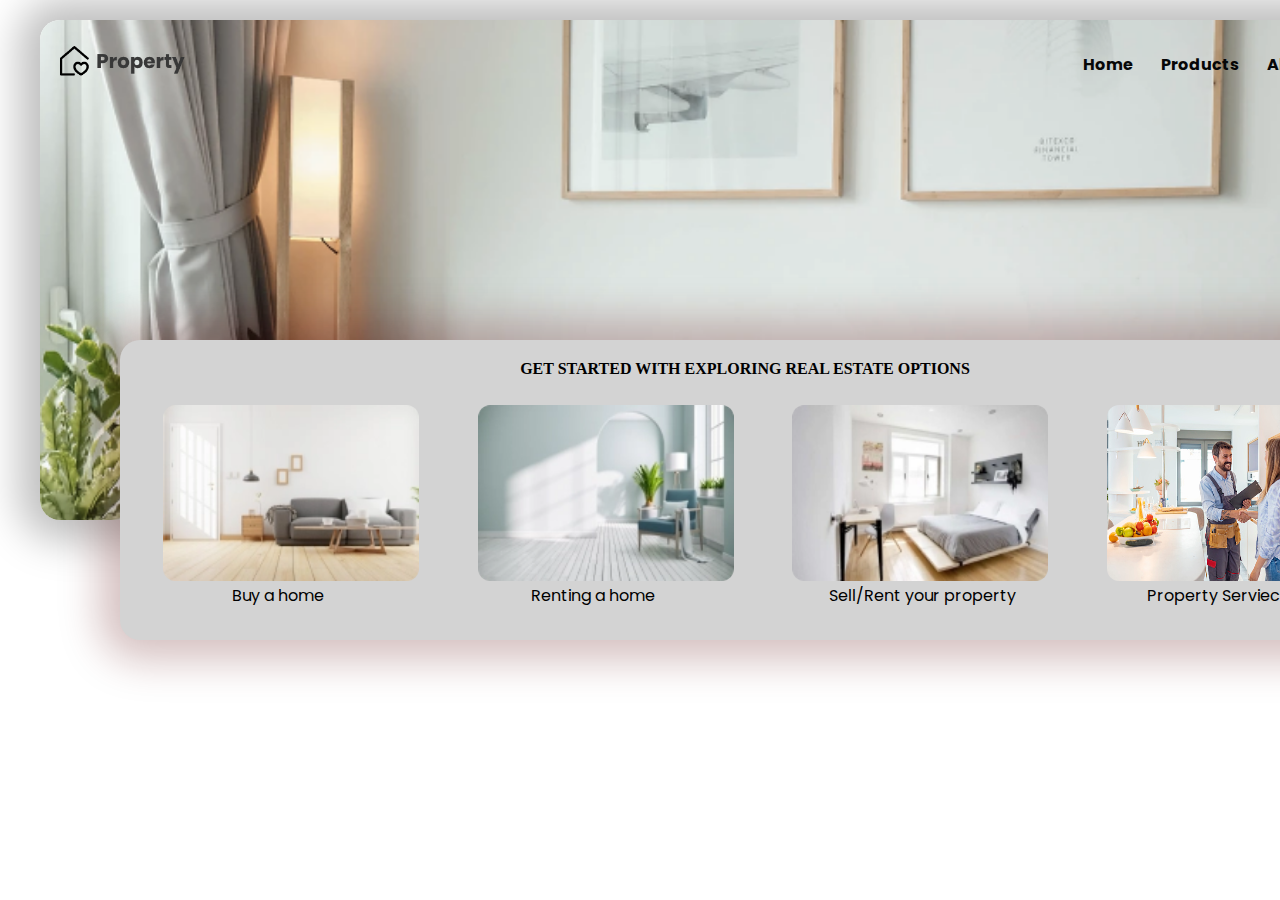
<file: index.html>
<!DOCTYPE html>
<html lang="en">
<head>
   <meta charset="UTF-8">
    <meta http-equiv="X-UA-Compatible" content="IE=edge">
    <meta name="viewport" content="width=device-width, initial-scale=1.0">
    <title>Property Website</title>
    <link rel="stylesheet" type="text/css" href="css/indexstyle.css">
</head>
<body>
   <div class="p1">
      <div class="container">
         <div class="topcard">
            <div class="inner">
            <div class="card-front">
               <div class="navbar">
                  <div class="logo">
                     <img src="images/logo.png" width="125px">
                  </div>
                  <nav>
                     <ul>
                        <li><a href="index.html">Home</a></li>
                        <li><a href="#">Products</a></li>
                        <li><a href="#abt">About</a></li>
                        <li><a href="#">Contact</a></li>
                    </ul>
                  </nav>
                  <button onclick="menutoggle()" class="dropbtn"></button>
               </div>
               <div id="myDropdown" class="dropdown-content menu active">
                  <ul>
                     <li><img src="images/user.png"><a href="#">My Profile</a></li>
                     <li><img src="images/home.png"><a href="myproperty.php">My Property</a></li>
                     <li><img src="images/shortlist.png"><a href="wishlist.php">Shortlist</a></li>
                     <li><img src="images/serv.jpg"><a href="myservices.php">My services</a></li>
                     <li><img src="images/logout.png"><a href="logout.php">Log out</a></li>
                  </ul>
               </div>
            </div>
         </div>
         </div>
         <div class="box">
            <div class="heading">
               <h6>GET STARTED WITH EXPLORING REAL ESTATE OPTIONS</h6>
            </div>
            <div class="row">
               <div class="col1">
                  <a href="buysell.php"><img src="images/pic23.webp" ></a>
                  <h4>Buy a home</h4>
               </div>
               <div class="col2">
                  <a href="buyer.php"><img src="images/pic24.webp"></a>
                   <h4>Renting a home</h4>
               </div>
               <div class="col3">
                  <a href="sellerform.html"><img src="images/pic26.webp"></a>
                  <h4>Sell/Rent your property</h4>
              </div>
              <div class="col4">
                 <a href="services form.html"><img src="images/pic20.jpg"></a>
               <h4>Property Serviecs</h4>
           </div>
            </div>
        </div>
      </div>
   </div> 
  <script>
        function menutoggle() {
           document.getElementById("myDropdown").classList.toggle("show");
         }
         window.onclick = function(event) {
            if (!event.target.matches('.dropbtn')) {
               var dropdowns = document.getElementsByClassName("dropdown-content");
               var i;
               for (i = 0; i < dropdowns.length; i++) {
                  var openDropdown = dropdowns[i];
                  if (openDropdown.classList.contains('show')) {
                     openDropdown.classList.remove('show');
                  }
               }
            }
         }
  </script>
</body>
</html>
</file>
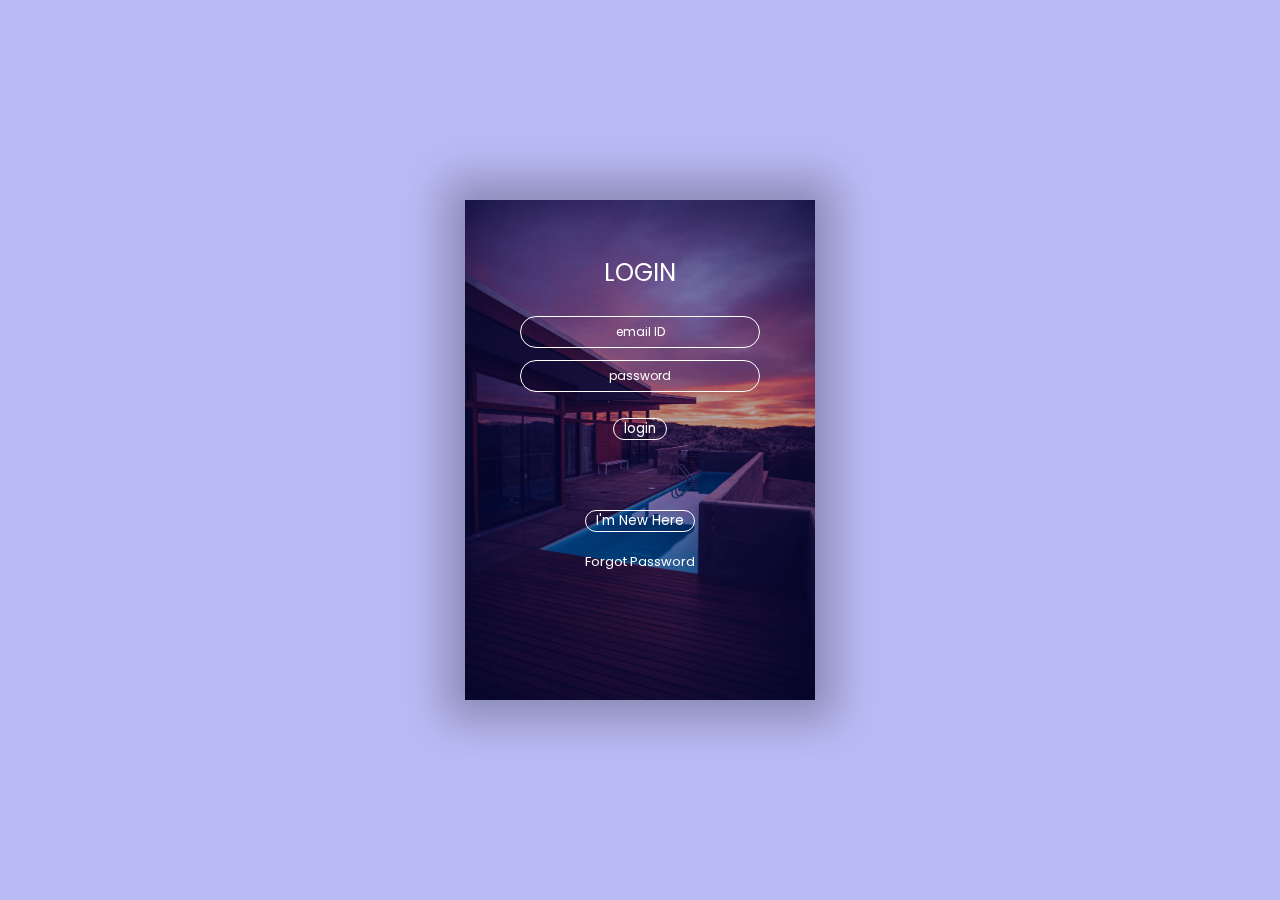
<file: login form.html>
<!DOCTYPE html>
<html lang="en">
<head>
    <meta charset="UTF-8">
    <meta http-equiv="X-UA-Compatible" content="IE=edge">
    <meta name="viewport" content="width=device-width, initial-scale=1.0">
    <title>login form</title>
    <link rel="stylesheet" href="css/loginformstyle.css">
</head>
<body>
    <div class="form">
        <div class="card">
            <div class="inner">
                <div class="card-front">
                    <h2>LOGIN</h2>
                    <form action="verify.php" method="post">
                        <input type="email" class="email" name="email" placeholder="email ID" required>
                        <input type="password" class="password" name="password" placeholder="password" required>
                        <input type="submit" class="submit" name="submit" value="login"> 
                    </form>
                    <button type="button" class="btn" onclick="btnsignup()">I'm New Here</button>
                    <a href="#">Forgot Password</a>
                </div>
            </div>
        </div>
    </div>
    <script>
        function btnsignup(){
            document.location.href="signup form.html"
        }
    </script>
</body>
</html>
</file>
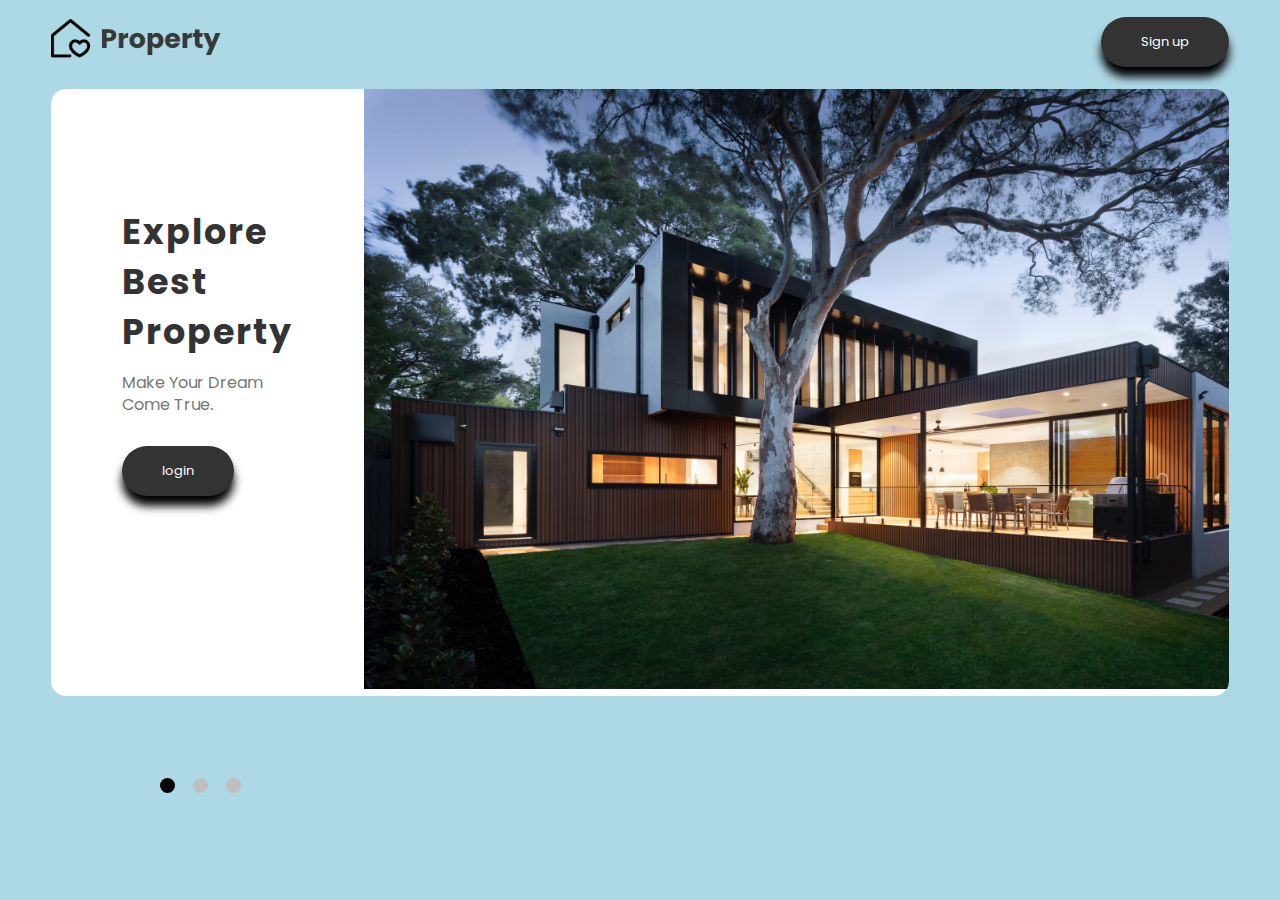
<file: login page.html>
<!DOCTYPE html>
<html lang="en">
<head>
<title>Property Website</title>
<link rel="stylesheet" type="text/css" href="css/loginstyle.css">
</head>
<body onload="slider()">
    <div class="total">
        <nav>
            <div class="logo">
                <img src="images/logo.png">
            </div>
            <!--  <div class="heading"><h1>SELLER'S PAGE</h1></div> -->
            <button type="button" onclick="btnclicksignup()">Sign up</button>
            <!--<img src="images/menu.png" class="menu-icon"> -->
        </nav>
        <div class="box">
            <div class="col1">
                <h1>Explore <br> Best Property</h1>
                <p>Make Your Dream Come True.</p>
                <button type="button" onclick="btnclicked()">login</button>
            </div>
            <div class="col2">
                <img src="images/pic5.jpg" style="height: 600px; width: 1000px" id="banner" >
            </div>
            <ul>
                <li class="btn active"></li>
                <li class="btn"></li>
                <li class="btn"></li>
            </ul>

            <div class="1col"></div>
        </div>
    </div>
<script type="text/javascript">
    var btn =document.getElementsByClassName("btn");
    var banner = document.getElementById("banner");
    var images = new Array(
        "images/pic5.jpg",
        "images/pic6.jpg",
        "images/pic3.png"
    )
    var len=images.length;
    var i=0;
    function slider(){
        if(i>len-1){
            i=0;
        }
        banner.src=images[i];
        animation();
        btn[i].classList.add("active");
        i++;
        setTimeout('slider()',3000);
    }
    function animation()
    {

        for(b of btn){
        b.classList.remove("active");
        }
    }
    function btnclicked(){
        document.location.href="login form.html";
    }

    function btnclicksignup(){
        document.location.href="signup form.html";
    }
     
</script>
</body>
</html>
</file>
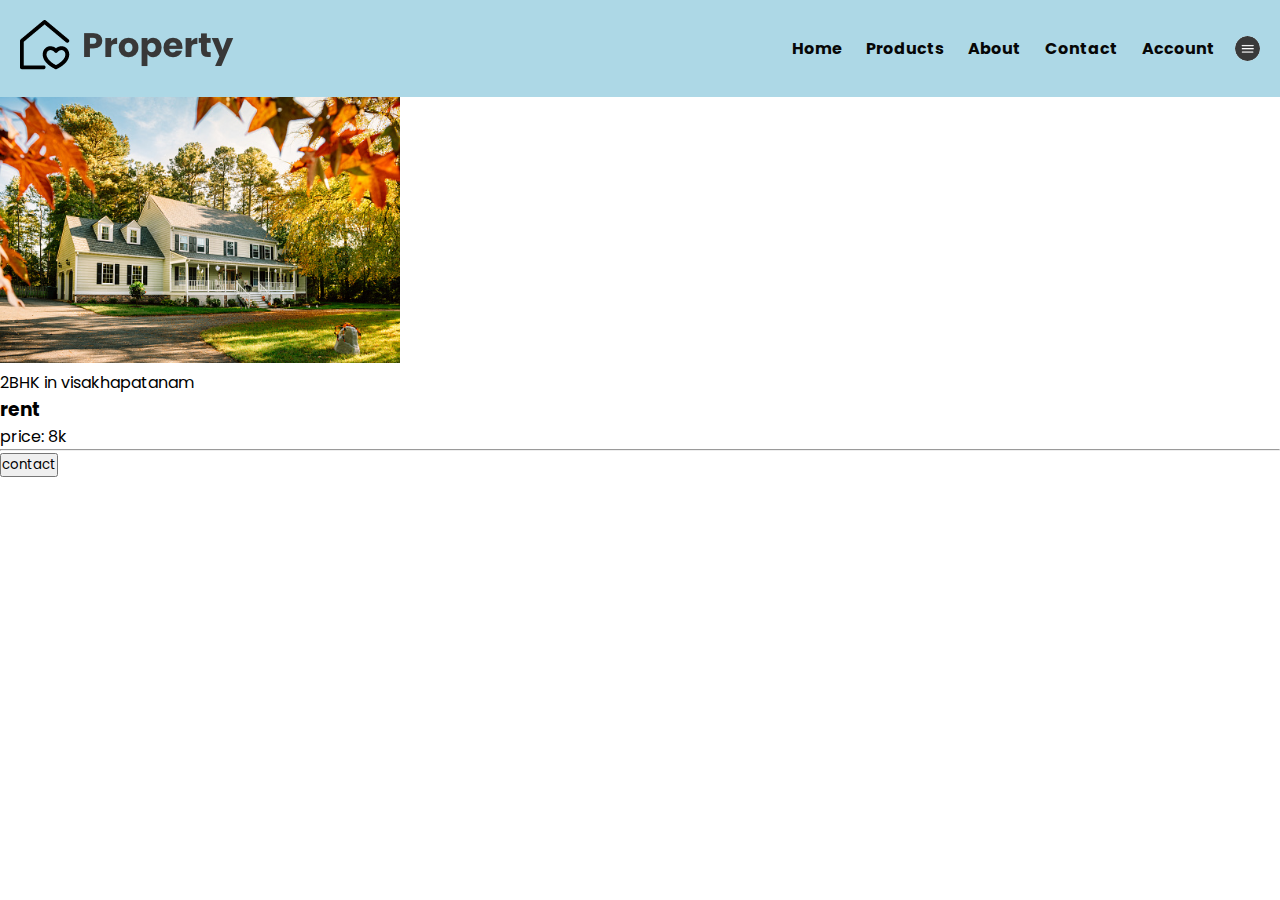
<file: renting.html>
<!DOCTYPE html>
<html lang="en">
<head>
    <meta charset="UTF-8">
    <meta http-equiv="X-UA-Compatible" content="IE=edge">
    <meta name="viewport" content="width=device-width, initial-scale=1.0">
    <link rel="stylesheet" href="css/navbar.css">
    <link rel="stylesheet" href="css/rent_buy.css">
    <title>Renting</title>
</head>
<body>
    <div class="total"> 
            <div class="navbar">
                    <div class="c1">
                        <img src="images/logo.png">
                    </div>
                    <nav>
                         <ul>
                            <li><a href="index.html">Home</a></li>
                            <li><a href="#">Products</a></li>
                            <li><a href="#">About</a></li>
                            <li><a href="#">Contact</a></li>
                            <li><a href="#">Account</a></li>
                        </ul>
                    </nav>
                    <button class="dropbtn" onclick="menutoggle()"></button>
                
            </div>
            <div id="myDropdown" class="dropdown-content menu active">
                <ul>
                   <li><img src="images/user.png"><a href="#">My Profile</a></li>
                   <li><img src="images/home.png"><a href="myproperty.php">My Property</a></li>
                   <li><img src="images/shortlist.png"><a href="#">Shortlist</a></li>
                   <li><img src="images/serv.jpg"><a href="myservices.php">My services</a></li>
                   <li><img src="images/logout.png"><a href="login page.html">Log out</a></li>
                </ul>
             </div>
             <div class="box">
                <div class="row">
                   <div class="col1">
                      <img src="images/pic9.jpg" style="width: 400px;">
                   </div>
                   <div class="col2">
                      <div>
                         <p>2BHK in visakhapatanam</p>
                         <h3>rent</h3>
                         <p>price: 8k</p>
                      </div>
                      <hr>
                      <div>
                         <button>contact</button>
                      </div>
                   </div>
                </div>
   
         </div>
    </div>
</body>
<script>
    function menutoggle() {
       document.getElementById("myDropdown").classList.toggle("show");
     }
     window.onclick = function(event) {
        if (!event.target.matches('.dropbtn')) {
           var dropdowns = document.getElementsByClassName("dropdown-content");
           var i;
           for (i = 0; i < dropdowns.length; i++) {
              var openDropdown = dropdowns[i];
              if (openDropdown.classList.contains('show')) {
                 openDropdown.classList.remove('show');
              }
           }
        }
     }
</script>
</html>
</file>
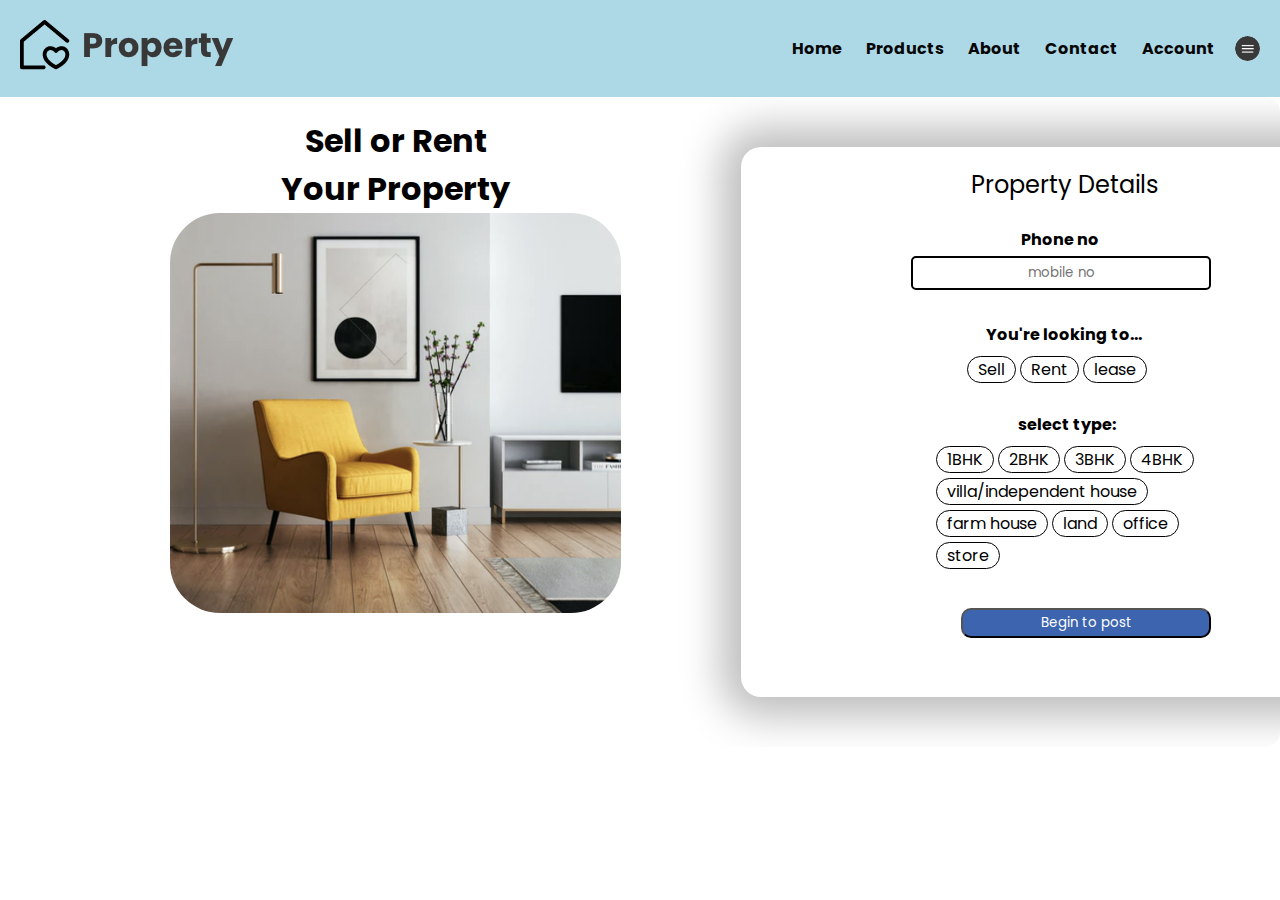
<file: sellerform.html>
<!DOCTYPE html>
<html lang="en">
<head>
<title>Property Website</title>
<link rel="stylesheet" href="css/sellerform.css">
<link rel="stylesheet" href="css/navbar.css">
</head>
<body>
    <div class="total">
        <div class="navbar">
            <div class="c1">
                <img src="images/logo.png">
            </div>
            <nav>
                 <ul>
                    <li><a href="index.html">Home</a></li>
                    <li><a href="#">Products</a></li>
                    <li><a href="#">About</a></li>
                    <li><a href="#">Contact</a></li>
                    <li><a href="#">Account</a></li>
                </ul>
            </nav>
            <button onclick="menutoggle()" class="dropbtn"></button>
        </div>
        <div id="myDropdown" class="dropdown-content menu active">
            <ul>
               <li><img src="images/user.png"><a href="#">My Profile</a></li>
               <li><img src="images/home.png"><a href="myproperty.php">My Property</a></li>
               <li><img src="images/shortlist.png"><a href="#">Shortlist</a></li>
               <li><img src="images/serv.jpg"><a href="myservices.php">My services</a></li>
               <li><img src="images/logout.png"><a href="login page.html">Log out</a></li>
            </ul>
         </div>
        <div class="box">
            <div class="col1">
                <h1>Sell or Rent</h1>
                <h1>Your Property</h1>
                <img src="images/pic2.png">
            </div>
            <div class="col2">
                <div class="form">
                    <div class="card">
                        <h2>Property Details</h2>
                        <div class="inner">
                            <div class="card-front">
                                <form method="POST" action="selling.php">
                                    <div class="phonenumber">
                                        <label for="phone" class="l1" style="color: black; font-weight: bold;">Phone no</label>
                                    <br>
                                    <input type="text" class="phone" name="phone" placeholder="mobile no" required> 
                                    <br>
                                    </div>
                                    <div class="radio" required>
                                        <p style="color: black; margin:20px 0 0 20px; font-weight: bold;">You're looking to...</p>
                                        <ul class=" room mb-0 mt-4 pl-0">
                                            <li id="sellBtn" >
                                                <input type='radio' value='Sell' name='radio' id='Sell' />
                                                <label id="sellBtn" class="" for='Sell'>Sell</label>
                                            </li>
                                            <li id="rentBtn" class="">
                                                <input type='radio' value='rent' name='radio' id='rent' />
                                                <label for='rent'>Rent</label>
                                            </li>
                                            <li id="leaseBtn" class="">
                                                <input type='radio' value='lease' name='radio' id='lease' />
                                                <label for='lease'>lease</label>
                                            </li>
                                        </ul>
                                    </div>
                                    
                                    <div class="r1 required">
                                        <label class="la1" for="type" style="color: black; font-weight: bold;">select type:</label>
                                        <ul class=" room mb-0 mt-4 pl-0">
                                            <li id="1BHK" >
                                                <input type='radio' value='1BHK' name='Details' id='t1' />
                                                <label id="1BHK" for='t1'>1BHK</label>
                                            </li>
                                            <li id="2BHK" >
                                                <input type='radio' value='2BHK' name='Details' id='t2' />
                                                <label id="2BHK" for='t2'>2BHK</label>
                                            </li>
                                            <li id="3BHK" >
                                                <input type='radio' value='3BHK' name='Details' id='t3' />
                                                <label id="3BHK" for='t3'>3BHK</label>
                                            </li>
                                            <li id="4BHK" >
                                                <input type='radio' value='4BHK' name='Details' id='t4' />
                                                <label id="4BHK" for='t4'>4BHK</label>
                                            </li>
                                            <li id="villa" >
                                                <input type='radio' value='villa' name='Details' id='t5' />
                                                <label id="villa" for='t5'>villa/independent house</label>
                                            </li>
                                            <li id="farm" >
                                                <input type='radio' value='farm house' name='Details' id='t6' />
                                                <label id="farm" for='t6'>farm house</label>
                                            </li>
                                            <li id="land" >
                                                <input type='radio' value='land' name='Details' id='t7' />
                                                <label id="land" for='t7'>land</label>
                                            </li>
                                            <li id="office" >
                                                <input type='radio' value='office' name='Details' id='t8' />
                                                <label id="office" for='t8'>office</label>
                                            </li>
                                            <li id="store" >
                                                <input type='radio' value='store' name='Details' id='t9' />
                                                <label id="t9" for='t9'>store</label>
                                            </li>
    
                                        </ul>
                                    </div>
                                    <br>
                                    <input type="submit" name="sellerform" class="submit" value="Begin to post">
                                </form>
                            </div>
                        </div>
                    </div>
                </div>
            </div>
        </div>
    </div>
</body>
<script>
    function menutoggle() {
           document.getElementById("myDropdown").classList.toggle("show");
         }
         window.onclick = function(event) {
            if (!event.target.matches('.dropbtn')) {
               var dropdowns = document.getElementsByClassName("dropdown-content");
               var i;
               for (i = 0; i < dropdowns.length; i++) {
                  var openDropdown = dropdowns[i];
                  if (openDropdown.classList.contains('show')) {
                     openDropdown.classList.remove('show');
                  }
               }
            }
         }
 </script>
</html>
</file>
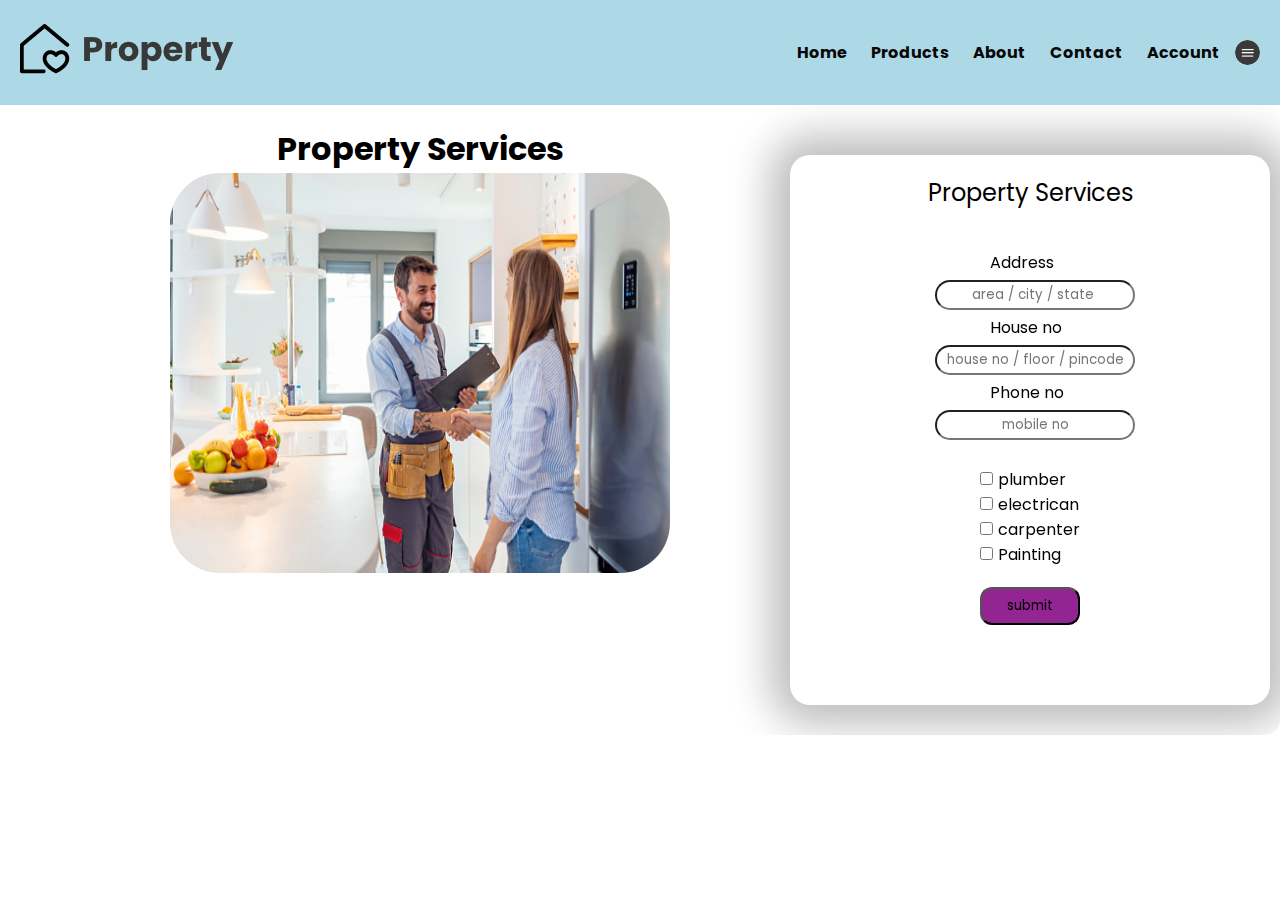
<file: services form.html>
<!DOCTYPE html>
<html lang="en">
<head>
<title>Property Website</title>
<link rel="stylesheet" href="css/services.css">
<link rel="stylesheet" href="css/navbar.css">
</head>
<body>
    <div class="total">
        <div class="navbar">
            <div class="c1">
                <img src="images/logo.png">
            </div>
            <nav>
                 <ul>
                    <li><a href="index.html">Home</a></li>
                    <li><a href="#">Products</a></li>
                    <li><a href="#">About</a></li>
                    <li><a href="#">Contact</a></li>
                    <li><a href="#">Account</a></li>
                </ul>
            </nav>
            <button class="dropbtn" onclick="menutoggle()"></button>
        </div>
        <div id="myDropdown" class="dropdown-content menu active">
            <ul>
               <li><img src="images/user.png"><a href="#">My Profile</a></li>
               <li><img src="images/home.png"><a href="myproperty.php">My Property</a></li>
               <li><img src="images/shortlist.png"><a href="#">Shortlist</a></li>
               <li><img src="images/serv.jpg"><a href="myservices.php">My services</a></li>
               <li><img src="images/logout.png"><a href="login page.html">Log out</a></li>
            </ul>
         </div>
        <div class="box">
            <div class="col1">
                <h1>Property Services</h1>
                <img src="images/pic20.jpg">
            </div>
            <div class="col2">
                <div class="form">
                    <div class="card">
                        <h2>Property Services</h2>
                        <div class="inner">
                            <div class="card-front">
                                <form action="service.php" method="POST">
                                    <div class="selection">
                                        <label for="address" class="l1">Address </label>
                                        <br>
                                        <input type="text" class="address" name="address" placeholder="area / city / state " required>
                                        <br>
                                        <label for="houseno" class="l1">House no</label>
                                        <br>
                                        <input type="text" class="houseno" name="houseno" placeholder="house no / floor / pincode" required>
                                        <br>
                                        <label for="phone" class="l1">Phone no</label>
                                        <br>
                                        <input type="text" class="phone" name="phone" placeholder="mobile no"> 
                                    </div>
                                    <br>
                                    <div class="op"> 
                                        <input type="checkbox" name="options[]" id="service" value="plumbing" ><span>plumber</span><br>
                                     <input type="checkbox" name="options[]" id="service" value="electrican"><span>electrican</span><br>
                                     <input type="checkbox" name="options[]" id="service" value="carpenter"><span>carpenter</span><br>
                                     <input type="checkbox" name="options[]" id="service" value="painting"><span>Painting</span><br>
                                     <input type="submit"  name="mulserv" value="submit" class="submit" placeholder="submit">
                                    </div>
                                </form>
                            </div>
                        </div>
                    </div>
                </div>
            </div>
        </div>
    </div>
    <script>
         function menutoggle() {
           document.getElementById("myDropdown").classList.toggle("show");
         }
         window.onclick = function(event) {
            if (!event.target.matches('.dropbtn')) {
               var dropdowns = document.getElementsByClassName("dropdown-content");
               var i;
               for (i = 0; i < dropdowns.length; i++) {
                  var openDropdown = dropdowns[i];
                  if (openDropdown.classList.contains('show')) {
                     openDropdown.classList.remove('show');
                  }
               }
            }
         }
     </script>
</body>
</html>
</file>
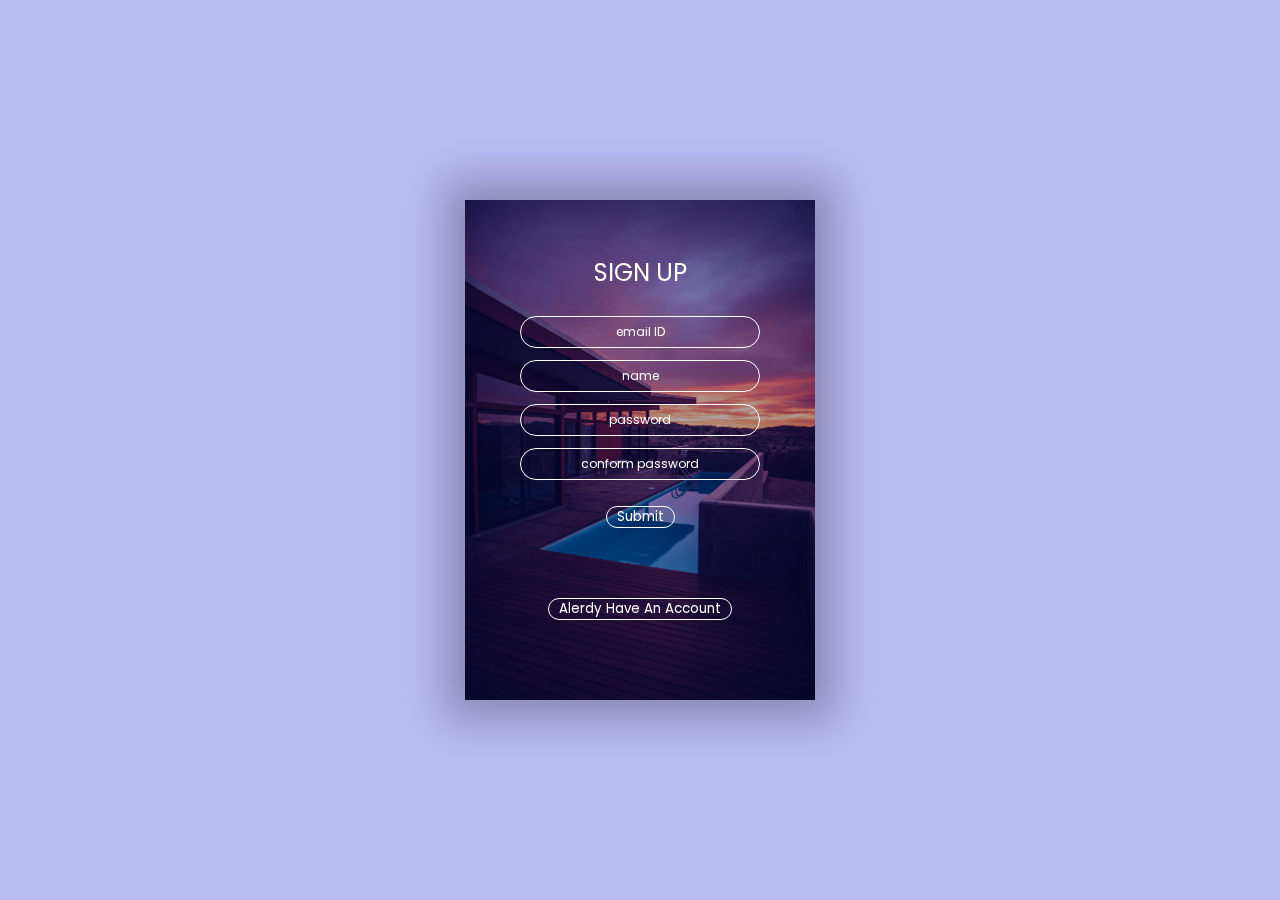
<file: signup form.html>
<!DOCTYPE html>
<html lang="en">
<head>
    <meta charset="UTF-8">
    <meta http-equiv="X-UA-Compatible" content="IE=edge">
    <meta name="viewport" content="width=device-width, initial-scale=1.0">
    <link rel="stylesheet" href="css/loginformstyle.css">
    <title>Document</title>
</head>
<body>
    <div class="form">
        <div class="card">
            <div class="inner">
                <div class="card-front">
                    <h2>SIGN UP</h2>
                    <form method="post" action="connect.php" name="sign_up">
                        <input type="email" class="input"  name="email" placeholder="email ID" required>
                        <input type="text" class="input" name="name" placeholder="name" required>
                        <input type="password" class="input" name="password1" placeholder="password" required>
                        <input type="password" class="input" name="password" placeholder="conform password" required>
                        <input type="submit" class="submit" name="submit">
                    </form>
                    <button type="button" class="btn" onclick="btnsignup()">Alerdy Have An Account</button>
                </div>
            </div>
        </div>
    </div>
    <script>
        function btnsignup(){
            document.location.href="login form.html"
        }
    </script>
</body>
</html>
</file>
<file: css/indexstyle.css>
@import url('https://fonts.googleapis.com/css2?family=Poppins:wght@400;500;600;700&display=swap');
*{
    margin: 0;
    padding: 0;
    font-family: 'Poppins',sans-serif;
    box-sizing: border-box;
}

.container{
    width: 2000px;
    height: 730px;
    padding-left: 20px;
    padding-right: 20px;
    display: inline-block;
    align-items: center;
    justify-content: center;
    margin: auto;
}
.topcard{
    width: 1450px;
    height: 500px;
    box-shadow:0 0 40px 20px rgba(0,0,0,0.26);
    margin: 20px;
    border-radius: 20px;
    background-size: cover;
    background-image: url("images/pic3.png") ;
    box-sizing: border-box;
}

.box{
    width: 1250px;
    height: 300px;
    box-shadow:0 0 40px 20px rgba(94, 13, 13, 0.26);
    margin-left: 100px;
    border-radius: 20px;
    margin-top: -200px;
    background-color: lightgray;
}

.navbar{
    display: flex;
    align-items: center;
    padding: 20px;
}


nav{
    flex: 1;
    text-align: right;
}


nav ul{
    display: inline-block;
    list-style-type: none;
    margin-left: 800px;
    margin-right: 12px;
}

nav ul li{
    display: inline-block;
    margin: 12px;
    
}

nav ul li a{
    text-decoration:black;
    color: rgb(7, 7, 7);
    font-weight: bold;
    transition: 0.3ms;
}
nav ul li a:hover{
    color: red;
}


p{
    color: #555;
}


.container{
    max-width: 1500px;
    margin: auto;
    padding-left: 20px;
    padding-right: 20px;
}

.heading{
    text-align: center; 
    padding-top: 20px;
}


h6{
    font-family: Italianno ;
    font-size:medium;
}
.row{
    width: 1250px;
    height: 300px;
    display: flex;
    margin-left: 16px;

}
.col1,.col2,.col3,.col4{
    flex-basis: 25% 25% 25% 25%;
    padding: 5px;
    margin: 10px;
}

.col1 img,.col2 img,.col3 img,.col4 img{
    width: 90%;
    height: 65%;
    margin: 12px;
    border-radius: 12px;
    display: flex;
    
}

.col4 img{
    width: 85%;
}
.col1 h4,.col2 h4,.col3 h4,.col4 h4{
    text-align: center;
    color: black;
    font-weight: normal;
    margin-top: -10px;
}

.col1 h4{
    margin-right: 30px;
}

.col1:hover,.col2:hover,.col3:hover,.col4:hover{
    transform: translateY(-5px);
}

.col2 h4{
    margin-right: 30px;
}

.col4 h4{
    margin-right: 30px;
}

.menu{
    display: none;
    position: absolute;
    width: 200px;
    height: fit-content;
    top: 80px;
    right: 0;
    padding: 10px 20px;
    background-color: white;
    border-radius: 12px;
    margin-right: 50px;
}



.menu::before{
    content: '';
    position: absolute;
    top: -5px;
    right: 21px;
    width: 20px;
    height: 20px;
    background-color: white;
    transform: rotate(45deg);

}

button{
    width: 25px;
    height: 25px;
    background-image: url("images/menu.png") ;
    background-size: cover;
    border-radius: 50%;
    border: none;
}

.menu ul li{
    list-style: none;
    padding: 10px 0;
    margin-top: 9px;
    border-top: 1px solid lightgray;
    display: flex;
    align-items: center;
    overflow: hidden;
}

.menu ul li img{
    max-width: 30px;
    height: 20px;
    margin-right: 10px;
    opacity: 0.5;
    transition: 0.5s;
}

.menu ul li:hover img{
    opacity: 1;
}

.menu ul li a{
    display: inline-block;
    text-decoration: none;
    font-size: medium;
    color: #555;
    font-weight: bold;
    transition: 0.5s;

}

.menu ul li:hover a{
    color: red;
}

.show {display: block;}
</file>
<file: css/loginformstyle.css>
@import url('https://fonts.googleapis.com/css2?family=Poppins:wght@400;500;600;700&display=swap');

*{
    margin: 0;
    padding: 0;
    font-family: 'Poppins',sans-serif;
    box-sizing: border-box;
}

.form
{
    width: 100%;
    height: 100vh;
    font-family: sans-serif;
    background: rgb(186, 186, 245);
    color: white;
    display: flex;
    align-items: center;
    justify-content: center;
}
.card{
    width: 350px;
    height: 500px;
    box-shadow:0 0 40px 20px rgba(0,0,0,0.26);
}
.inner{
    position: relative;
    width: 100%;
    height: 100%;
}

.card-front{
    position: absolute;
    width: 100%;
    height: 100%;
    background-position: center;
    background-size: cover;
    background-image: linear-gradient(rgba(0,0,100,0.3),rgba(0,0,100,0.3)),url(images/pic7.jpg);
    padding: 55px;
    box-sizing: border-box;
    backface-visibility: hidden;
}

.card h2{
    font-weight: normal;
    font-size: 24px;
    text-align: center;
    margin-bottom: 20px;
}

.email{
    width: 100%;
    background: transparent;
    border: 1px solid white;
    margin: 6px 0;
    height: 32px;
    border-radius: 20px;
    padding: 0 10px;
    box-sizing: border-box;
    outline: none;
    text-align: center;
    color: white;
}
.input{
    width: 100%;
    background: transparent;
    border: 1px solid white;
    margin: 6px 0;
    height: 32px;
    border-radius: 20px;
    padding: 0 10px;
    box-sizing: border-box;
    outline: none;
    text-align: center;
    color: white;
}
.password{
    width: 100%;
    background: transparent;
    border: 1px solid white;
    margin: 6px 0;
    height: 32px;
    border-radius: 20px;
    padding: 0 10px;
    box-sizing: border-box;
    outline: none;
    text-align: center;
    color: white;
}
::placeholder{
    color: white;
    font-size: 12px;
}

.submit{
    border: 0;
    background: transparent;
    display: block;
    margin: 20px auto;
    text-align: center;
    border: 1px solid white;
    border-radius: 20px;
    padding: 14px 40px;
    padding: 0 10px;
    box-sizing: border-box;
    outline: none;
    color: white;
    cursor: pointer;
}

button{
    border: 0;
    background: transparent;
    display: block;
    margin: 20px auto;
    text-align: center;
    border: 1px solid white;
    border-radius: 20px;
    padding: 14px 40px;
    padding: 0 10px;
    box-sizing: border-box;
    outline: none;
    color: white;
    cursor: pointer;
}

.submit{
    position: relative;
}

span{
    font-size: 13px;
    margin-left: 10px;
}

.btn{
     margin-top: 70px;
}
a{
    color: white;
    text-decoration: none;
    display: block;
    text-align: center;
    font-size: 13px;
    margin-top: 8px;
}
</file>
<file: css/loginstyle.css>
@import url('https://fonts.googleapis.com/css2?family=Poppins:wght@400;500;600;700&display=swap');

*{
    margin: 0;
    padding: 0;
    font-family: 'Poppins',sans-serif;
    box-sizing: border-box;
}

.total{
      width: 100%;
      min-height: 100vh;
      background: lightblue;
      padding-left: 4%;
      padding-right: 4%;
}

nav{
  width: 100%;
  padding: 40px 0;
  margin-bottom:10px;
  padding-top: 17px;
  padding-bottom: 12px;
  display: flex;
  align-items: center;
}

/*
.heading{
  display: flex;
  flex: 1;
  padding-top: 12px;



}

h1{
  font-family: Lucida Handwriting;
  padding: 2px;
}*/

.logo{
  flex: 1;
}

.logo img{
  width: 170px;
  cursor: pointer;
}

button{
  padding: 15px 40px;
  border: 0;
  outline: none;
  border-radius: 25px;
  background-color: #333;
  color: #fff;
  font-size: 13px;
  cursor: pointer;
  box-shadow: 0 10px 10px black;
}

.menu-icon{
  width: 50px;
  margin-left: 30px;
  border-radius: 50%; 
  box-shadow: 0 5px 10px rgba(0,0,0,0.2);
}

.box{
  display: flex;
  width: 100%;
  max-height: fit-content;
  background: #fff;
  border-radius:15px;
  overflow: hidden;

}

.col1,.col2{
  flex-basis: 45% 55%;
  
}

.col1{
  padding: 10% 6%;
}

.col1 h1{
  font-size: 35px;
  line-height: 50px;
  letter-spacing: 2px;
  color: #333;
}

.col1 p{
  color: #777;
  line-height: 22px;
  margin: 15px 0 30px;
}

.col2 img{
  width: 100%;
  height: fit-content;
}


ul{
  position: absolute;
  bottom: 100px;
  left:  160px;
}

ul li{
  list-style: none;
  width: 15px;
  height: 15px;
  display: inline-block;
  background: #bfbfbf;
  border-radius: 50%;
  margin-right: 14px;
  cursor: pointer;
}
.active{
  background: black;
}

.box{
  overflow: hidden;
}
</file>
<file: css/navbar.css>
.navbar{
    display: flex;
    align-items: center;
    padding: 20px;
    background-color:lightblue;
}


nav{
    flex: 1;
    text-align: right;
}

nav ul{
    display: inline-block;
    list-style-type: none;
}

nav ul li{
    display: inline-block;
    margin-right: 20px;
}
nav ul li a:hover{
    color: red;
}
.logo{
    flex: 1;
}

a{
    text-decoration:black;
    color: rgb(7, 7, 7);
    font-weight: bold;
}

.logo img{
    width: 170px;
    cursor: pointer;
}

.menu{
    display: none;
    position: absolute;
    width: 200px;
    height: fit-content;
    top: 80px;
    right: 0;
    padding: 10px 20px;
    background-color: white;
    border-radius: 12px;
}



.menu::before{
    content: '';
    position: absolute;
    top: -5px;
    right: 21px;
    width: 20px;
    height: 20px;
    background-color: white;
    transform: rotate(45deg);

}

.dropbtn{
    width: 25px;
    height: 25px;
    background-image: url("images/menu.png");
    background-size: cover;
    border-radius: 50%;
    border: none;
}

.menu ul li{
    list-style: none;
    padding: 10px 0;
    margin-top: 9px;
    border-top: 1px solid lightgray;
    display: flex;
    align-items: center;
    overflow: hidden;
}

.menu ul li img{
    max-width: 30px;
    height: 20px;
    margin-right: 10px;
    opacity: 0.5;
    transition: 0.5s;
}

.menu ul li:hover img{
    opacity: 1;
}

.menu ul li a{
    display: inline-block;
    text-decoration: none;
    font-size: medium;
    color: #555;
    font-weight: bold;
    transition: 0.5s;

}

.menu ul li:hover a{
    color: red;
}

.show {display: block;}
</file>
<file: css/rent_buy.css>
@import url('https://fonts.googleapis.com/css2?family=Poppins:wght@400;500;600;700&display=swap');

*{
    margin: 0;
    padding: 0;
    font-family: 'Poppins',sans-serif;
    box-sizing: border-box;
}
.total{
    width: 100%;
    min-height: 100vh;
    background: white;
    box-sizing: border-box;
}

.table{
    width: 1300px;
    box-shadow:0 0 20px 20px rgba(0,0,0,0.2);
    margin: 50px 0 0 100px;
    border-radius: 12px;
}


table {
    border-collapse: collapse;
    border-spacing: 0;
    width: 100%;
    border-radius: 12px;
  }
  
 
  th, td {
    text-align: center;
    padding: 8px;
  }
  
  .ta1 tr:nth-child(even){background-color: #f2f2f2}

  .add{
      margin: 20px 0 0 1330px;
  }

  .btn{
      width: 100px;
      border-radius: 10px;
      background-color:white ;
  }

  .btn:hover{
      background-color: red;
      color: white;
  }

  .add_detail{
      width: 1000px;
      border: 0ch;
  }

  .add_detail tr{
      height: 40px;
  }
</file>
<file: css/sellerform.css>
@import url('https://fonts.googleapis.com/css2?family=Poppins:wght@400;500;600;700&display=swap');

*{
    margin: 0;
    padding: 0;
    font-family: 'Poppins',sans-serif;
    box-sizing: border-box;
}

.total{
      width: 100%;
      min-height: 100vh;
      background: white;
}



.box{
    display: flex;
    width: 100%;
    height: 650px;
    max-height: fit-content;
    background:white;
    border-radius:15px;
    overflow: hidden;
  }
  
.col1,.col2{
    flex-basis: 55% 45%;    
  }

.col1{
      padding: 20px;
      text-align: center;
      margin-left: 150px;
  }
.col1 img{
    width: fit-content;
    height: 400px;
    border-radius: 50px;
}
.col2{
    margin-left: 150px;
    height: fit-content;
    margin-bottom: 80px;
}

.form
{
    width:100%;
    height: 100vh;
    font-family: sans-serif;
    color: white;
    margin: 50px;
    align-items: center;
}
.card{
    width: 600px;
    height: 550px;
    margin-top:20px ;
    box-shadow:0 0 40px 20px rgba(0,0,0,0.26);
    margin-left: -100px;
    padding-top: 20px ;
    border-radius: 20px;
    overflow: hidden;
}
.inner{
    position: relative;
    width: 100%;
    height: 100%;
    align-items: center;
    align-items: center;
    margin-left: 140px;
}

.card-front{
    position: absolute;
    width: 57%;
    height: 90%;
    padding-left: 55px;
    background:white;
    box-sizing: border-box;
    backface-visibility: hidden;
    overflow: hidden;
    margin-bottom: 14px;
    align-items: center;
    margin: 20px;
}

 h2{
    font-weight: normal;
    font-size: 24px;
    color: black;
    margin-left: 230px
    
}


label{
    color: black;
}

.l1{
    margin-left: 60px;
    font-size: medium;
}

.phonenumber{
    margin: 5px;
}
input{
    margin: 5px;
}

.phone {
padding: 5px;
border-radius: 5px;
text-align: center;
margin: 4px;
margin-left: -50px;
width: 300px;
}

.phone{
    margin-bottom: 12px;
    border-color: rgba(0, 0, 0, 0.692);
    border: 2px solid;
}

.submit{
    width: 250px;
    background-color: #3c64af;
    height: 30px;
    border-radius: 10px;
    color: white;
}

#type{
    margin: 20px 0 12px 15.5px;
}

#price{
    margin: -6px 0 12px 12px;
    width: 100px;
}


.radio{
    margin: 0 0 0 10px;
}
#sell,#rent,#lease{
    margin-left: -0.1px;
}

.imageupload{
    width: 150px;
    margin: 5px 0 10px 30px;
    border-radius: 4px;
    padding: 0;
}



.room{
    margin: 10px;
    margin-left: -32px;
}
  .room li {
    display: inline-block;
    margin: 0px;
    padding: 0px;
  }
  .room input {
      margin: 20px;
    display: none;
  }
  
  
  .room li label {
    cursor: pointer;
    padding: 1px 10px 1px 10px;
    border: 1.7px solid black;
    border-radius: 15px;
  }

  .room input:checked + label {
    color: #000000;
    background-color: #8cc6ff65;
    font-weight: 500;
    border-color: #3c64af;
    border-radius: 15px;
  }

#villa{
      margin-top: 7px;
}

#farm,#land,#office{
      margin-top: 7px;
}

#store{
      margin-top: 7px;
}

.la1{
    margin:0 0 0 50px ;
}

.r1{
      margin:30px 0 0 12px;
}

.radio .room{
    margin-left: 1px;
}
</file>
<file: css/services.css>
@import url('https://fonts.googleapis.com/css2?family=Poppins:wght@400;500;600;700&display=swap');

*{
    margin: 0;
    padding: 0;
    font-family: 'Poppins',sans-serif;
    box-sizing: border-box;
}

.total{
      width: 100%;
      min-height: 100vh;
      background: white;
      box-sizing: border-box;
}

.box{
    display: flex;
    width: 100%;
    height: 630px;
    max-height: fit-content;
    background:white;
    border-radius:15px;
    overflow: hidden;
    box-sizing: border-box;
  }
  
.col1,.col2{
    flex-basis: 55% 45%;    
  }

.col1{
      padding: 20px;
      text-align: center;
      margin-left: 150px;
  }
.col1 img{
    width: 500px;
    height: 400px;
    border-radius: 50px;
}
.col2{
    margin-left: 150px;
    height: fit-content;
    margin-bottom: 80px;
}

.form
{
    width:100%;
    height: 100vh;
    font-family: sans-serif;
    color: white;
    margin: 50px;
    align-items: center;
}

.card{
    width: 480px;
    height: 550px;
    margin-top:20px ;
    box-shadow:0 0 40px 20px rgba(0,0,0,0.26);
    margin-left: -100px;
    padding-top: 20px ;
    border-radius: 20px;
    overflow: hidden;
    
}
.inner{
    position: relative;
    width: 100%;
    height: 100%;
    align-items: center;
    align-items: center;
    margin-left: 140px;
}

.card-front{
    position: relative;
    width: 30%;
    height: 90%;
    background:transparent;
    box-sizing: border-box;
    backface-visibility: hidden;
    overflow: hidden;
    margin-bottom: 14px;
    align-items: center;
    margin: 20px;
}

 h2{
    font-weight: normal;
    font-size: 24px;
    color: black;
    text-align: center;
    
}

label{
    color: black;
}

.l1{
    margin-left: 60px;
    font-size: medium;
}

input{
    margin: 5px;
}

.phone{
    margin-bottom: 12px;
}

.radio{
    display: inline;
    margin: 40px;
    margin-left: -5px;
    margin: 20px 0px 20px 0px;
}


button{
    margin: 20px 0px 20px 0px;
    width: 200px;
    margin-left: -5px;
    border-radius: 5px;

}

.submit{
    padding: 7px;
    width: 100px;
    border-radius: 12px;
    margin: 10px 0px 20px 30px;
    background: rgba(128, 0, 128, 0.856);
}



span{
    color: black;
    background-color: none;
}

.checkbox{
    width: 150px;
    height: 150px;
    margin-top: 70px;
    margin-left: 30px;
    justify-content: center;
}



.card-front{
    width: 300px;
    margin:40px 0 0 0;
    align-items: center;
    justify-content: center;
}

.selection{
    width: 300px;
    margin-bottom: 30px;

}
.address,.houseno,.phone{
    padding: 3px;
    border-radius: 20px;
    text-align: center;
    width: 200px;
}

#service{
    margin-left: 50px;
    margin-top: -40px;
}

.op{
    margin-top: -40px;
}

.submit{
    margin: 20px 0 0 50px;
}
</file>
